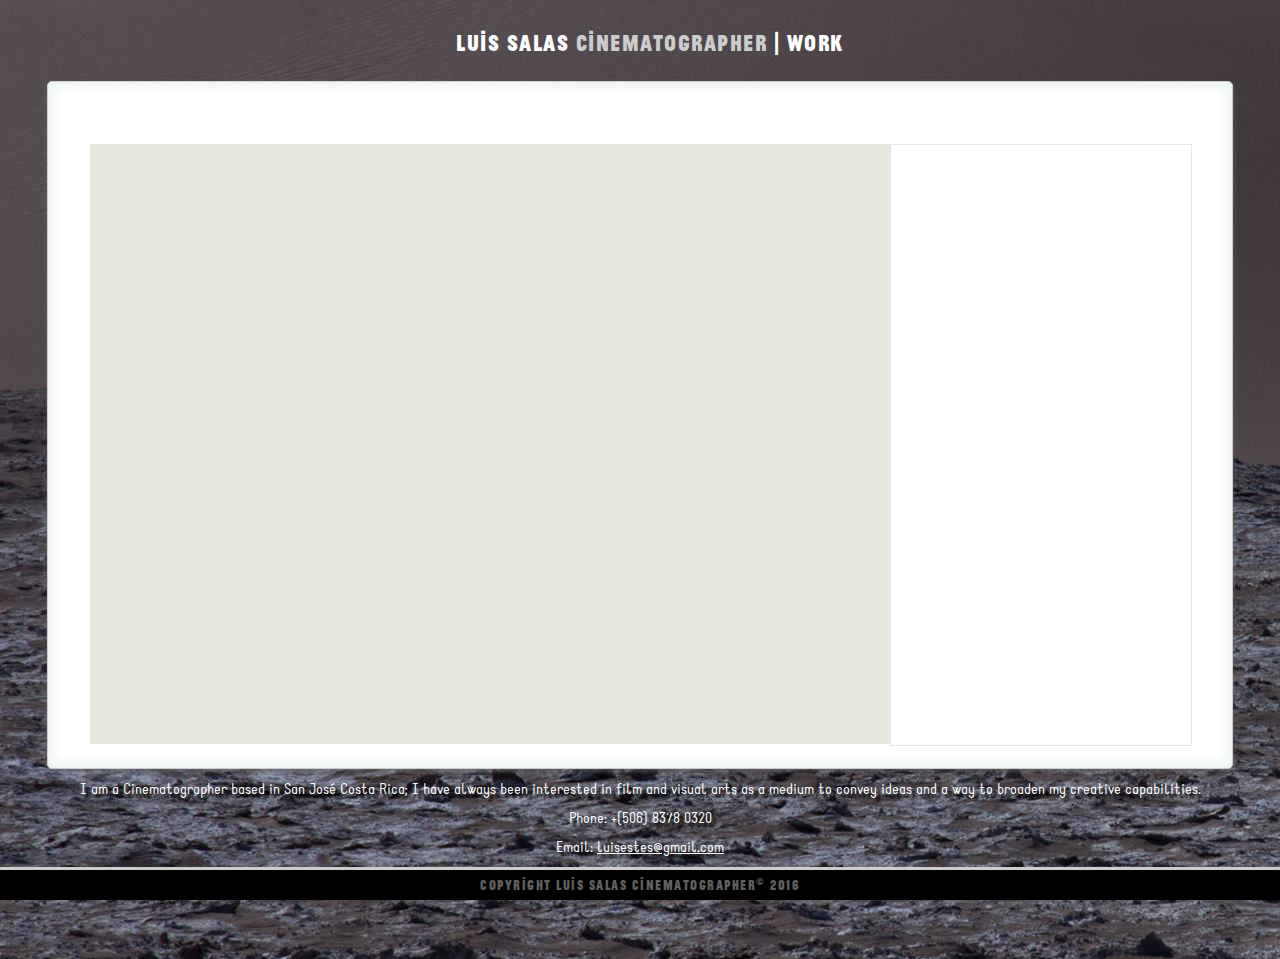
<file: index.html>
<!DOCTYPE html>
<!--[if IE 7]>         <html class="ie7"> <![endif]-->
<!--[if IE 8]>         <html class="ie8"> <![endif]-->
<!--[if gt IE 8]><!--> <html class="no-js" lang="en-US"> <!--<![endif]-->
    <head>
        <meta charset="utf-8">
        <meta http-equiv="X-UA-Compatible" content="IE=edge,chrome=1">
        <title>Luis Salas Cinematographer | Work</title>
        <meta name="description" content="Luis Salas Cinematographer. Based in San José, Costa Rica">
        <meta name="keywords" CONTENT="Luis Salas, Cinematographer, San José, Costa Rica, short films, documentaries, feature film, video editor">
        <meta name="viewport" content="width=device-width">
        <link rel="icon" href="http://www.luissalascr.com/img/favicon.ico" type="image/x-icon" />

        <link rel="stylesheet" href="css/normalize.css">
        <link rel="stylesheet" type="text/css" href="css/global.css">
        <link rel="stylesheet" href="css/videos.css">
        <link rel="stylesheet" type="text/css" href="css/menu.css">
        <!-- jQuery library - Please load it from Google API's -->
		      <script src="https://ajax.googleapis.com/ajax/libs/jquery/1.10.2/jquery.min.js" type="text/javascript"></script>

        <!-- jQuery UI (Custom Download containing only Widget and Effects Core)
             You can make your own at: http://jqueryui.com/download -->
        <!--<script src="js/plugins/jquery-ui-1.10.3.custom.min.js" type="text/javascript"></script>-->

        <!-- Latest version (3.1.4) of jQuery Mouse Wheel by Brandon Aaron
             You will find it here: https://github.com/brandonaaron/jquery-mousewheel -->
        <!--<script src="js/plugins/jquery.mousewheel.min.js" type="text/javascript"></script>-->

        <!-- jQuery Kinectic (1.8.2) used for touch scrolling -->
        <!-- https://github.com/davetayls/jquery.kinetic/ -->
        <!--<script src="js/plugins/jquery.kinetic.min.js" type="text/javascript"></script>-->

        <!-- Smooth Div Scroll 1.3 minified-->
        <!--<script src="js/plugins//jquery.smoothdivscroll-1.3-min.js" type="text/javascript"></script>-->

        <script src="js/plugins/detectmobilebrowser.js"></script><!--Detect Mobile Devices-->
        <!--jQuery Mobile-->
        <!--<script src="js/plugins/jquery.mobile-1.4.5.min.js"></script>-->
</head>
<body>
	<!--<div id="menu"></div>-->
    <h1>Luis Salas <span class="highlight">Cinematographer</span> | Work</h1>
    <!--<div id="wrapper">
        <div id="stats">
            <h2></h2>
            <p></p>
        </div>
    </div>-->
    <div id="wrapper">
    <div class="category"></div>
    <div class="container">
        <div id="embed"></div>
        <div id="thumbs">
            <ul></ul>
        </div>
        </div><!-- END CONTAINER -->
    </div>
    <div class="content">
        <p>I am a Cinematographer based in San José Costa Rica; I have always been interested in film and visual arts as a medium to convey ideas and a way to broaden my creative capabilities.</p>
        <p><bold>Phone:</bold> +(506) 8378 0320</p>
        <p><bold>Email:</bold> <a href="mailto:luisestes@gmail.com">luisestes@gmail.com</a></p>
        <p><bold>Vimeo:</bold> <a href="http://vimeo.com/user4430595" target="_blank">http://vimeo.com/user4430595</a></p>
    </div>
    <separator></separator>
    <div class="footer">Copyright Luis Salas Cinematographer<sup>&copy;</sup> 2016</div>
    <!--<script src="js/menu.js"></script>-->
    <script src="js/videos.js"></script>
</body>
</html>
</file>
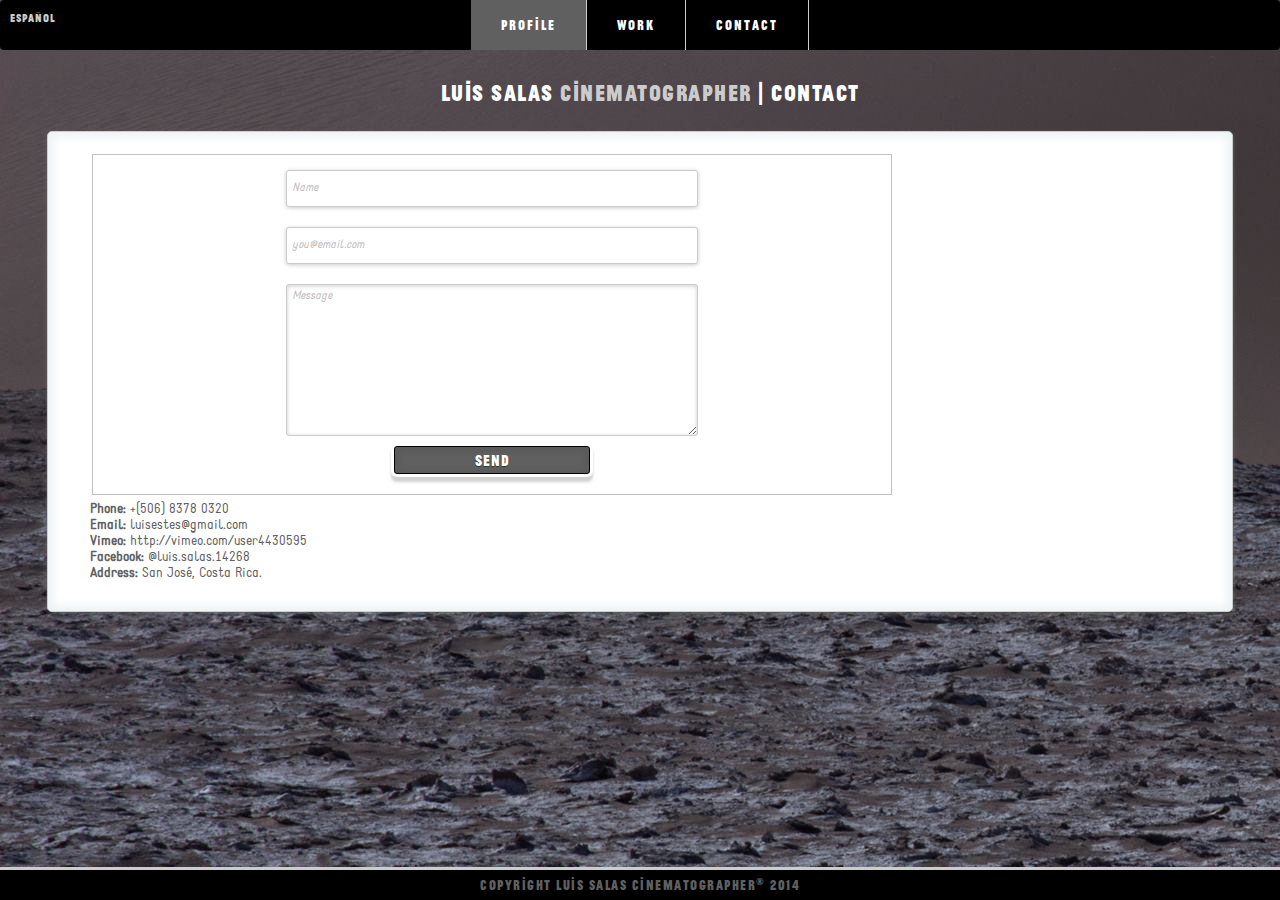
<file: contact.html>
<!DOCTYPE html>
<!--[if IE 7]>         <html class="ie7"> <![endif]-->
<!--[if IE 8]>         <html class="ie8"> <![endif]-->
<!--[if gt IE 8]><!--> <html class="no-js" lang="en-US"> <!--<![endif]-->
    <head>
        <meta charset="utf-8">
        <meta http-equiv="X-UA-Compatible" content="IE=edge,chrome=1">
        <title>Luis Salas Cinematographer | Contact</title>
        <meta name="description" content="Luis Salas Cinematographer. Based in San José, Costa Rica">
        <meta name="keywords" CONTENT="Luis Salas, Cinematographer, San José, Costa Rica, short films, documentaries, feature film, video editor">
        <meta name="viewport" content="width=device-width">
        <link rel="icon" href="http://www.luissalascr.com/img/favicon.ico" type="image/x-icon" />

        <link rel="stylesheet" href="css/normalize.css">
        <link rel="stylesheet" type="text/css" href="css/global.css">
        <link rel="stylesheet" type="text/css" href="css/menu.css">
        <link rel="stylesheet" href="css/contact.css">
        <script src="http://code.jquery.com/jquery-1.7.2.min.js"></script>
        <!--<script type="text/javascript" src="http://maps.google.com/maps/api/js?sensor=false"></script>
        <script type="text/javascript" src="js/plugins/jquery.ui.map.js"></script>
        <script type="text/javascript" src="js/plugins/demo.js"></script>-->
</head>
<body>
	<div id="menu"></div>
</div>
 <h1>Luis Salas <span class="highlight">Cinematographer</span> | Contact</h1>
 <div id="wrapper">
    <div class="container">
            <!-- FORM -->
            <div id="form">
                <form id="ajax-contact-form" action="javascript:alert('success!');">
                    <fieldset class="info_fieldset">
                        <div id="note"></div>
                        <div id="fields">
                            <input class="textbox" type="text" name="name" value="" placeholder="Name" /><br />
                            <input class="textbox" type="text" name="email" value="" placeholder="you@email.com" /><br />
                            <textarea class="textbox2" name="message" rows="5" cols="25" placeholder="Message"></textarea><br />
                            <input class="button" type="submit" value="Send" />
                        </div>
                    </fieldset>
                </form>
            </div>
            <!-- END FORM -->
            <div class="data">
                <p><bold>Phone:</bold> +(506) 8378 0320</p>
                <p><bold>Email:</bold> <a href="mailto:luisestes@gmail.com">luisestes@gmail.com</a></p>
                <p><bold>Vimeo:</bold> <a href="http://vimeo.com/user4430595" target="_blank">http://vimeo.com/user4430595</a></p>
                <p><bold>Facebook:</bold> <a href="http://www.facebook.com/luis.salas.14268" target="_blank">@luis.salas.14268</a></p>
                <p><bold>Address:</bold> San José, Costa Rica.</p>
            </div>

    <!--<div id="map_canvas"></div>-->
    </div><!-- END CONTAINER -->
    </div>
    <separator></separator>
    <div class="footer">Copyright Luis Salas Cinematographer<sup>&reg;</sup> 2014</div>
    <script src="js/menu.js"></script>
    <script type="text/javascript" src="js/contact.js"></script>
</body>
</html>
</file>
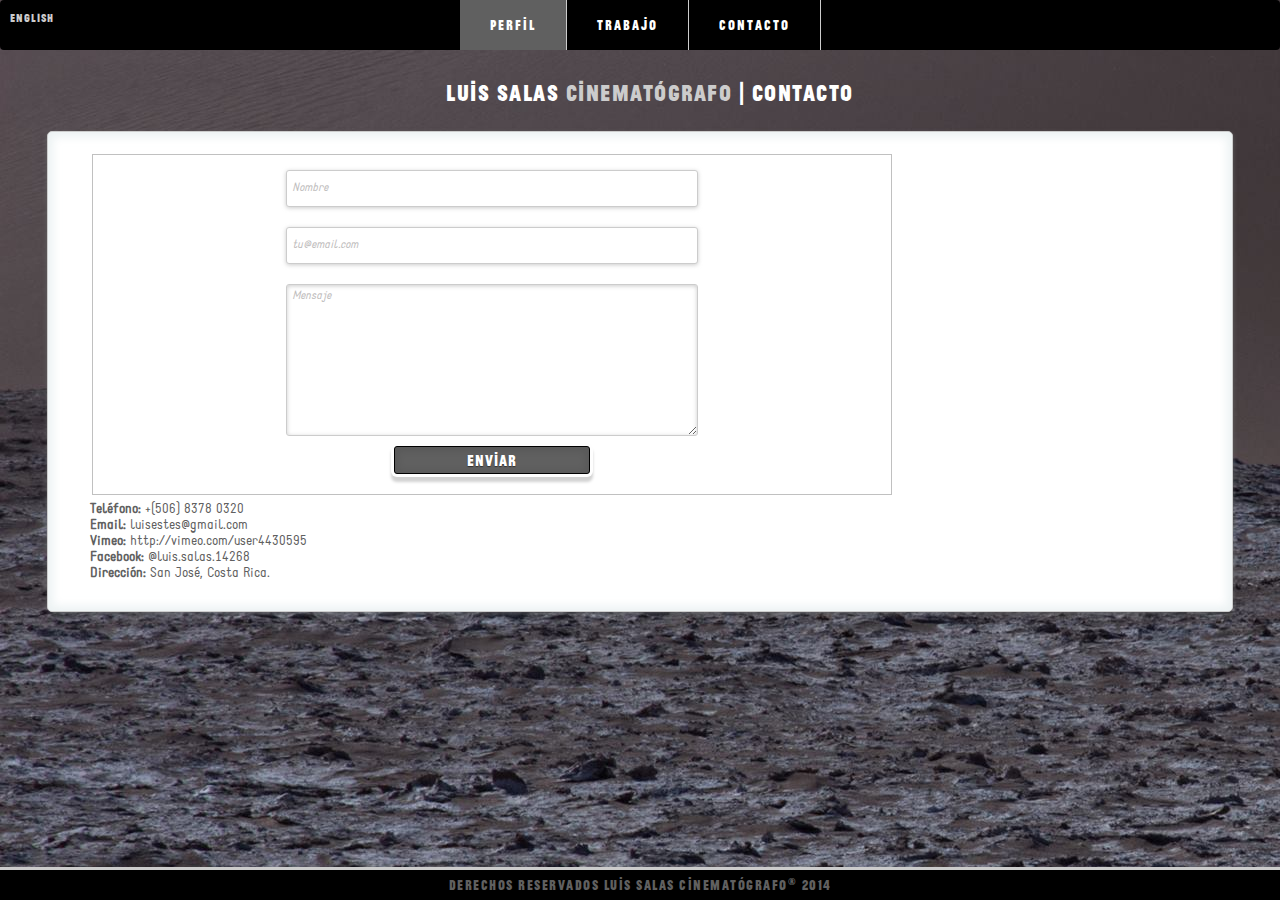
<file: contacto-es.html>
<!DOCTYPE html>
<!--[if IE 7]>         <html class="ie7"> <![endif]-->
<!--[if IE 8]>         <html class="ie8"> <![endif]-->
<!--[if gt IE 8]><!--> <html class="no-js" lang="en-US"> <!--<![endif]-->
    <head>
        <meta charset="utf-8">
        <meta http-equiv="X-UA-Compatible" content="IE=edge,chrome=1">
        <title>Luis Salas Cinematógrafo | Contacto</title>
        <meta name="description" content="Luis Salas Cinematógrafo. Ubicado en San José, Costa Rica">
        <meta name="keywords" CONTENT="Luis Salas, Cinematógrafo, San José, Costa Rica, filmes cortos, cortometrajes, documentales, largometrajes, video edición">
        <meta name="viewport" content="width=device-width">
       <link rel="icon" href="http://www.luissalascr.com/img/favicon.ico" type="image/x-icon" />

        <link rel="stylesheet" href="css/normalize.css">
        <link rel="stylesheet" type="text/css" href="css/global.css">
        <link rel="stylesheet" type="text/css" href="css/menu.css">
        <link rel="stylesheet" href="css/contact.css">
        <script src="http://code.jquery.com/jquery-1.7.2.min.js"></script>
        <!--<script type="text/javascript" src="http://maps.google.com/maps/api/js?sensor=false"></script>
        <script type="text/javascript" src="js/plugins/jquery.ui.map.js"></script>
        <script type="text/javascript" src="js/plugins/demo.js"></script>-->
</head>
<body>
	<div id="menu"></div>
</div>
 <h1>Luis Salas <span class="highlight">Cinematógrafo</span> | Contacto</h1>
 <div id="wrapper">
    <div class="container">
            <!-- FORM -->
            <div id="form">
                <form id="ajax-contact-form" action="javascript:alert('success!');">
                    <fieldset class="info_fieldset">
                        <div id="note"></div>
                        <div id="fields">
                            <input class="textbox" type="text" name="name" value="" placeholder="Nombre" /><br />
                            <input class="textbox" type="text" name="email" value="" placeholder="tu@email.com" /><br />
                            <textarea class="textbox2" name="message" rows="5" cols="25" placeholder="Mensaje"></textarea><br />
                            <input class="button" type="submit" value="Enviar" />
                        </div>
                    </fieldset>
                </form>
            </div>
            <!-- END FORM -->
            <div class="data">
                <p><bold>Teléfono:</bold> +(506) 8378 0320</p>
                <p><bold>Email:</bold> <a href="mailto:luisestes@gmail.com">luisestes@gmail.com</a></p>
                <p><bold>Vimeo:</bold> <a href="http://vimeo.com/user4430595" target="_blank">http://vimeo.com/user4430595</a></p>
                <p><bold>Facebook:</bold> <a href="http://www.facebook.com/luis.salas.14268" target="_blank">@luis.salas.14268</a></p>
                <p><bold>Dirección:</bold> San José, Costa Rica.</p>
            </div>

    <!--<div id="map_canvas"></div>-->
    </div><!-- END CONTAINER -->
    </div>
    <separator></separator>
    <div class="footer">Derechos Reservados Luis Salas Cinematógrafo<sup>&reg;</sup> 2014</div>
    <script src="js/menu.js"></script>
    <script type="text/javascript" src="js/contact.js"></script>
</body>
</html>
</file>
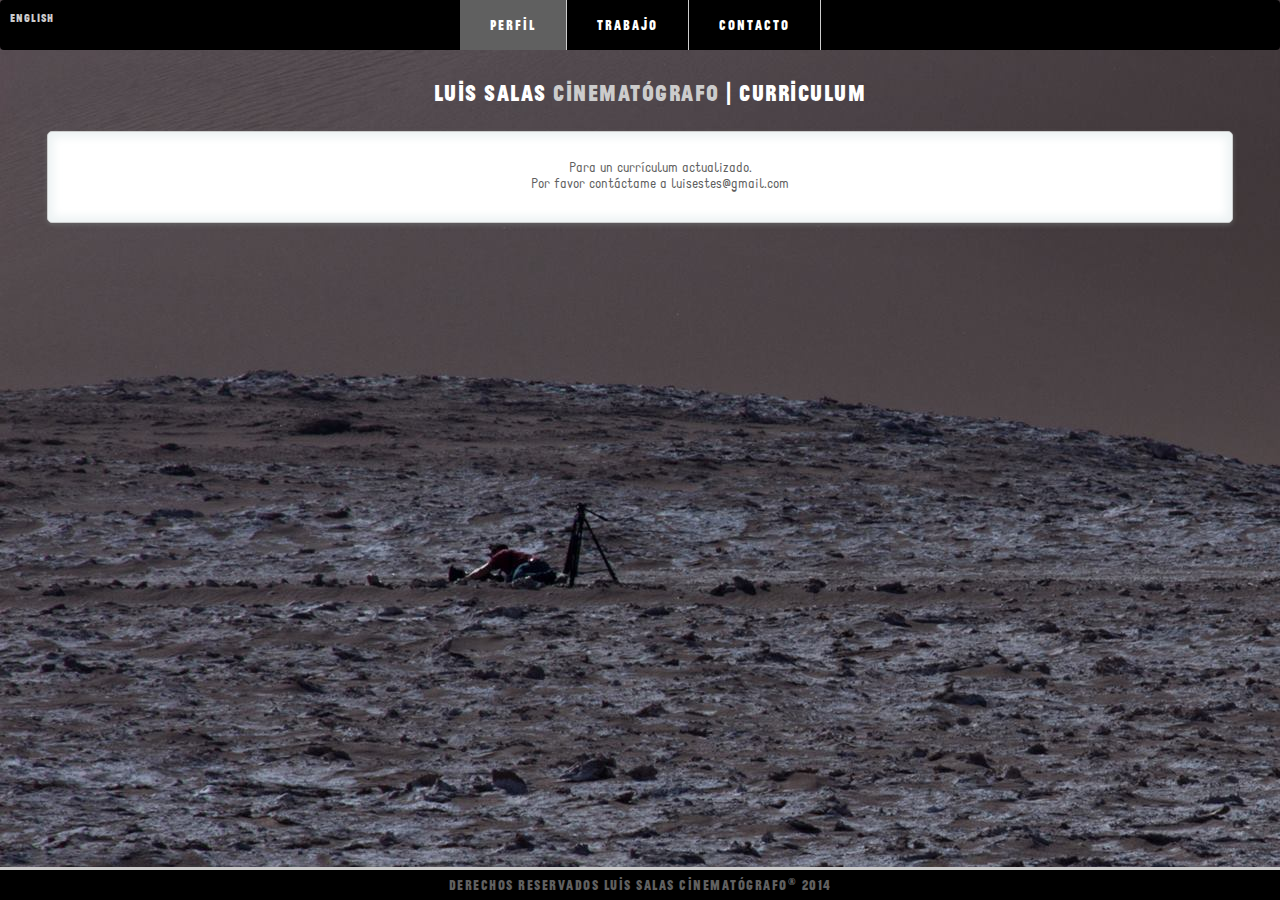
<file: curriculum-es.html>
<!DOCTYPE html>
<!--[if IE 7]>         <html class="ie7"> <![endif]-->
<!--[if IE 8]>         <html class="ie8"> <![endif]-->
<!--[if gt IE 8]><!--> <html class="no-js" lang="en-US"> <!--<![endif]-->
    <head>
        <meta charset="utf-8">
        <meta http-equiv="X-UA-Compatible" content="IE=edge,chrome=1">
        <title>Luis Salas Cinematógrafo | Curriculum</title>
        <meta name="description" content="Luis Salas Cinematógrafo. Ubicado en San José, Costa Rica">
        <meta name="keywords" CONTENT="Luis Salas, Cinematógrafo, San José, Costa Rica, filmes cortos, cortometrajes, documentales, largometrajes, video edición">
        <meta name="viewport" content="width=device-width">
        <link rel="icon" href="img/favicon.ico" type="image/x-icon" />

        <link rel="stylesheet" href="css/normalize.css">
        <link rel="stylesheet" type="text/css" href="css/global.css">
        <link rel="stylesheet" type="text/css" href="css/menu.css">
        <link rel="stylesheet" href="css/resume.css">
        <script src="http://code.jquery.com/jquery-1.7.2.min.js"></script>
        <script type="text/javascript" src="js/greensock/TweenLite.min.js"></script>
        <script type="text/javascript" src="js/greensock/easing/EasePack.min.js"></script>
        <script type="text/javascript" src="js/greensock/plugins/CSSPlugin.min.js"></script>
   </head>

<body>

<div id="menu"></div>
<h1>Luis Salas <span class="highlight">Cinematógrafo</span> | Curriculum</h1>
<div id="wrapper" >
    <div class="container">
    <p>Para un currículum actualizado.</p>
    <p>Por favor contáctame a <a href="mailto:luisestes@gmail.com">luisestes@gmail.com</a></p>
    </div>
</div>
<separator></separator>
<div class="footer">Derechos Reservados Luis Salas Cinematógrafo<sup>&reg;</sup> 2014</div>
<script src="js/menu.js"></script>
        
</body>
</html>
</file>
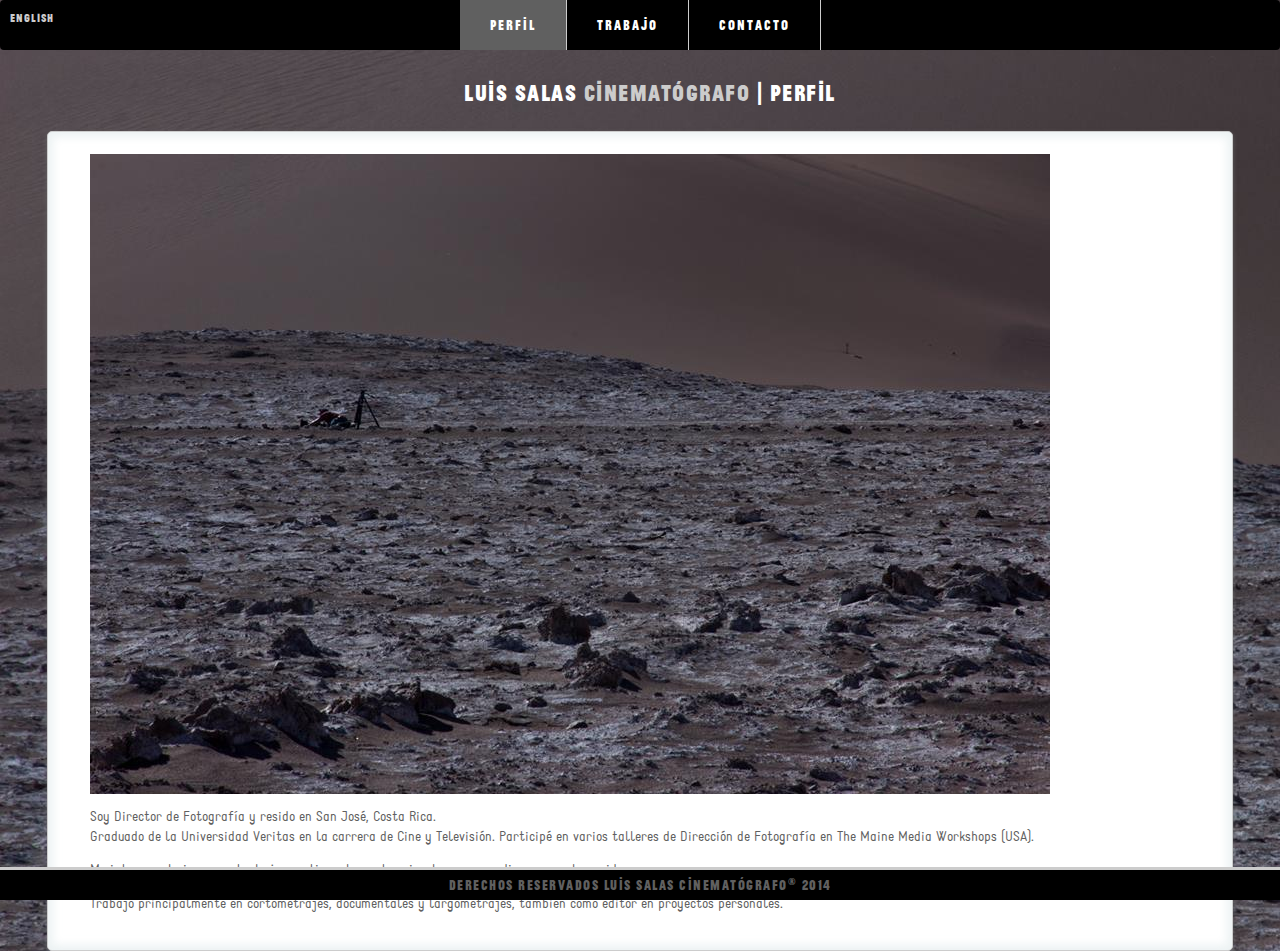
<file: index-es.html>
<!DOCTYPE html>
<!--[if IE 7]>         <html class="ie7"> <![endif]-->
<!--[if IE 8]>         <html class="ie8"> <![endif]-->
<!--[if gt IE 8]><!--> <html class="no-js" lang="en-US"> <!--<![endif]-->
    <head>
        <meta charset="utf-8">
        <meta http-equiv="X-UA-Compatible" content="IE=edge,chrome=1">
        <title>Luis Salas Cinematógrafo | Perfil</title>
        <meta name="description" content="Luis Salas Cinematógrafo. Ubicado en San José, Costa Rica">
        <meta name="keywords" CONTENT="Luis Salas, Cinematógrafo, San José, Costa Rica, filmes cortos, cortometrajes, documentales, largometrajes, video edición">
        <meta name="viewport" content="width=device-width">
        <link rel="icon" href="http://www.luissalascr.com/img/favicon.ico" type="image/x-icon" />

        <link rel="stylesheet" href="css/normalize.css">
        <link rel="stylesheet" type="text/css" href="css/global.css">
        <link rel="stylesheet" type="text/css" href="css/menu.css">
        <script src="http://code.jquery.com/jquery-1.7.2.min.js"></script>
        <script type="text/javascript" src="js/greensock/TweenLite.min.js"></script>
        <script type="text/javascript" src="js/greensock/easing/EasePack.min.js"></script>
        <script type="text/javascript" src="js/greensock/plugins/CSSPlugin.min.js"></script>
   </head>

<body>

<div id="menu"></div>
<h1>Luis Salas <span class="highlight">Cinematógrafo</span> | Perfil</h1>
<div id="wrapper" >
<div class="profile"></div>
    <div class="container">
        <p>Soy Director de Fotografía y resido en San José, Costa Rica. <br/>Graduado de la Universidad Veritas en la carrera de Cine y Televisión. Participé en varios talleres de Dirección de Fotografía en The Maine Media Workshops (USA).</p>
        <p>Me interesa el cine como trabajo creativo y las artes visuales como medio para explorar ideas.</p>
        <p>Trabajo principalmente en cortometrajes, documentales y largometrajes, también como editor en proyectos personales. </p>
    </div>
</div>
<separator></separator>
<div class="footer">Derechos Reservados Luis Salas Cinematógrafo<sup>&reg;</sup> 2014</div>
<script src="js/menu.js"></script>
        
</body>
</html>
</file>
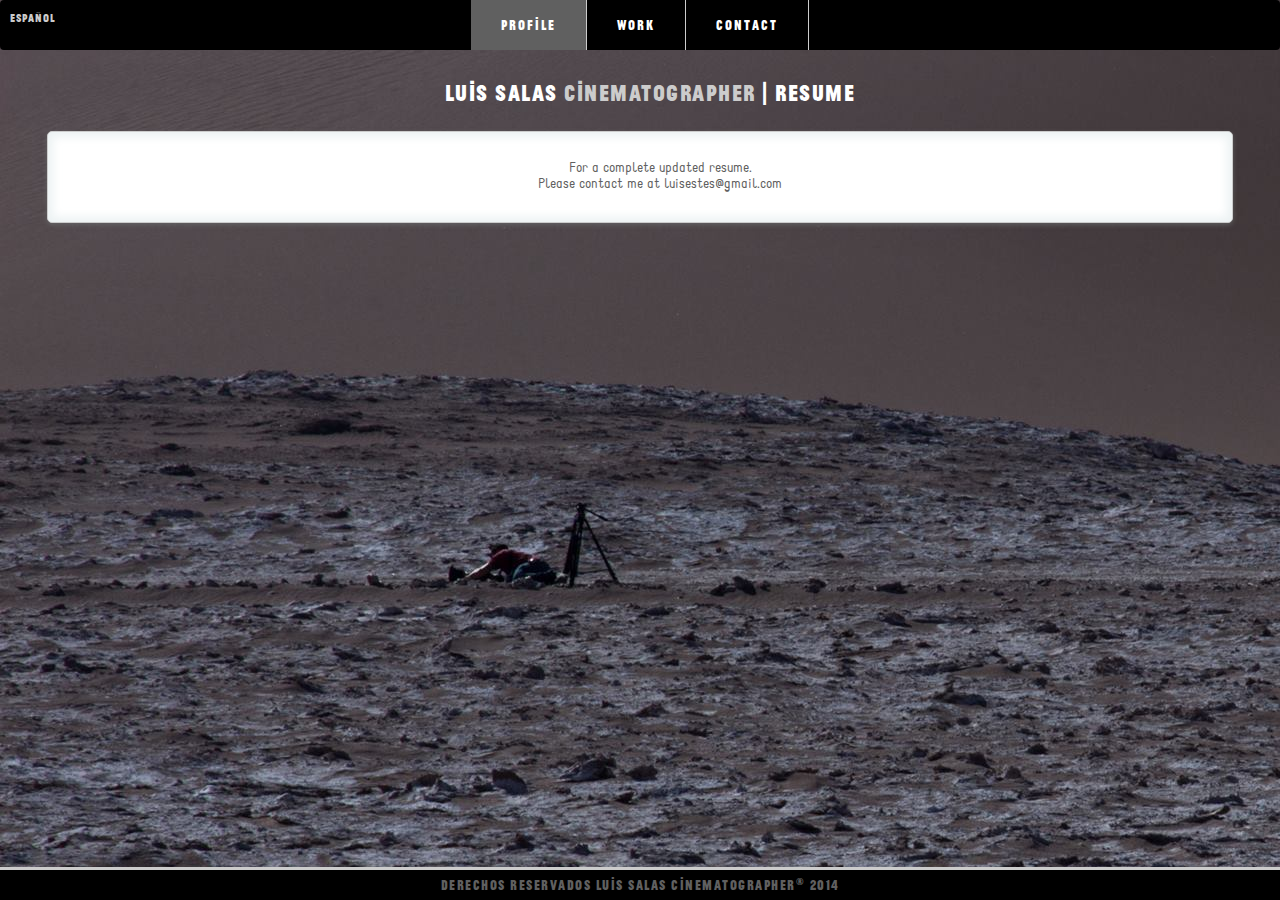
<file: resume.html>
<!DOCTYPE html>
<!--[if IE 7]>         <html class="ie7"> <![endif]-->
<!--[if IE 8]>         <html class="ie8"> <![endif]-->
<!--[if gt IE 8]><!--> <html class="no-js" lang="en-US"> <!--<![endif]-->
    <head>
        <meta charset="utf-8">
        <meta http-equiv="X-UA-Compatible" content="IE=edge,chrome=1">
        <title>Luis Salas Cinematographer | Resume</title>
        <meta name="description" content="Luis Salas Cinematographer. Based in San José, Costa Rica">
        <meta name="keywords" CONTENT="Luis Salas, Cinematographer, San José, Costa Rica, short films, documentaries, feature film, video editor">
        <meta name="viewport" content="width=device-width">
        <link rel="icon" href="http://www.luissalascr.com/img/favicon.ico" type="image/x-icon" />

        <link rel="stylesheet" href="css/normalize.css">
        <link rel="stylesheet" type="text/css" href="css/global.css">
        <link rel="stylesheet" type="text/css" href="css/menu.css">
        <link rel="stylesheet" href="css/resume.css">
        <script src="http://code.jquery.com/jquery-1.7.2.min.js"></script>
        <script type="text/javascript" src="js/greensock/TweenLite.min.js"></script>
        <script type="text/javascript" src="js/greensock/easing/EasePack.min.js"></script>
        <script type="text/javascript" src="js/greensock/plugins/CSSPlugin.min.js"></script>
   </head>

<body>

<div id="menu"></div>
<h1>Luis Salas <span class="highlight">Cinematographer</span> | Resume</h1>
<div id="wrapper" >
    <div class="container">
    <p>For a complete updated resume.</p>
    <p>Please contact me at <a href="mailto:luisestes@gmail.com">luisestes@gmail.com</a></p>
    </div>
</div>
<separator></separator>
<div class="footer">Derechos Reservados Luis Salas Cinematographer<sup>&reg;</sup> 2014</div>
<script src="js/menu.js"></script>
        
</body>
</html>
</file>
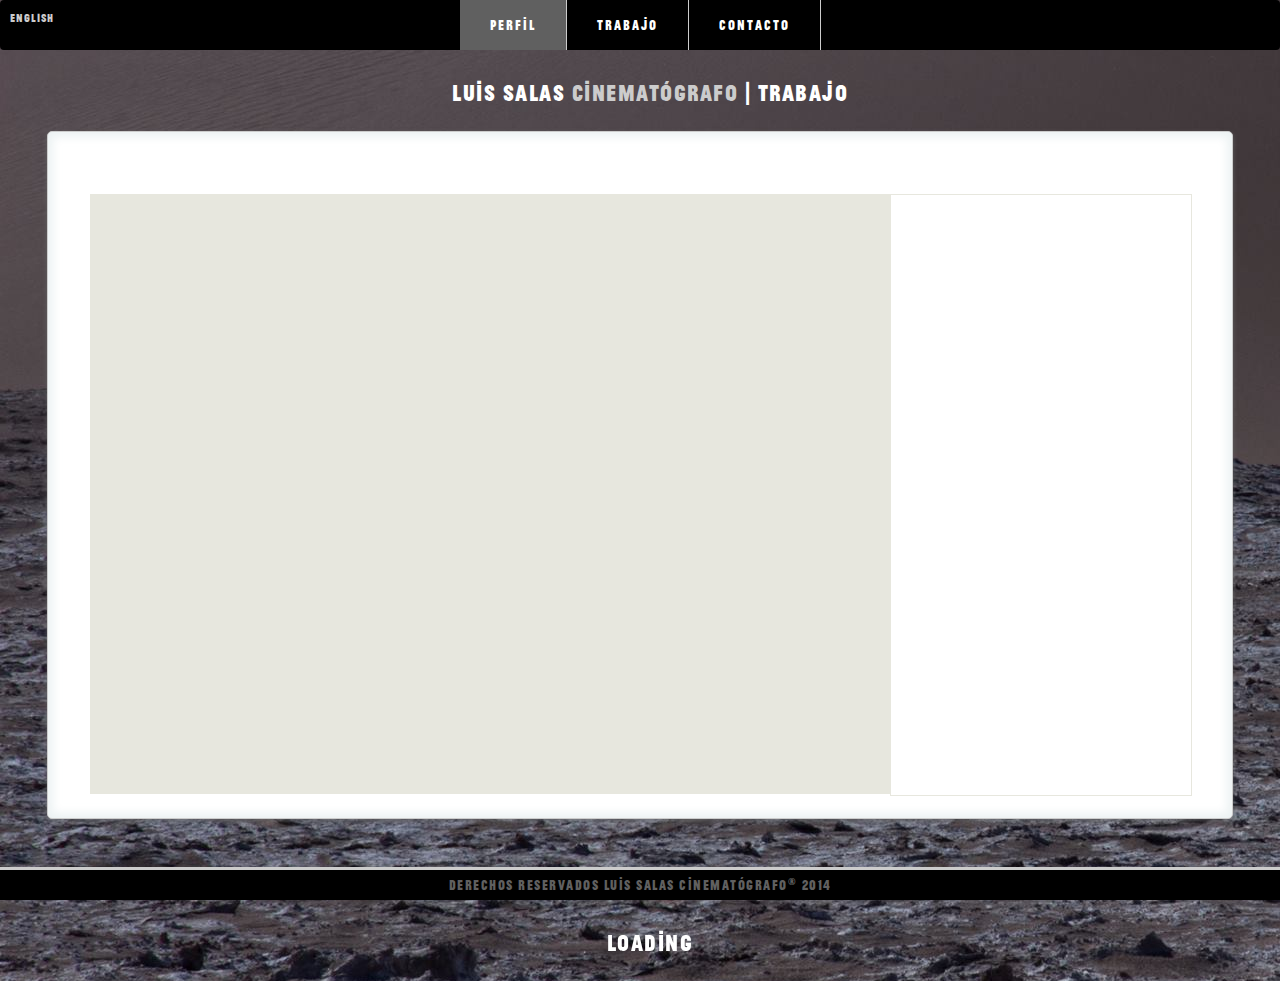
<file: trabajo-es.html>
<!DOCTYPE html>
<!--[if IE 7]>         <html class="ie7"> <![endif]-->
<!--[if IE 8]>         <html class="ie8"> <![endif]-->
<!--[if gt IE 8]><!--> <html class="no-js" lang="en-US"> <!--<![endif]-->
    <head>
        <meta charset="utf-8">
        <meta http-equiv="X-UA-Compatible" content="IE=edge,chrome=1">
        <title>Luis Salas Cinematógrafo | Trabajo</title>
        <meta name="description" content="Luis Salas Cinematógrafo. Ubicado en San José, Costa Rica">
        <meta name="keywords" CONTENT="Luis Salas, Cinematógrafo, San José, Costa Rica, filmes cortos, cortometrajes, documentales, largometrajes, video edición">
        <meta name="viewport" content="width=device-width">
        <link rel="icon" href="http://www.luissalascr.com/img/favicon.ico" type="image/x-icon" />

        <link rel="stylesheet" href="css/normalize.css">
        <link rel="stylesheet" type="text/css" href="css/global.css">
        <link rel="stylesheet" href="css/videos.css">
        <link rel="stylesheet" href="css/smoothDivScroll.css">
        <link rel="stylesheet" type="text/css" href="css/menu.css">      

        
        
        <!-- jQuery library - Please load it from Google API's -->
		<script src="https://ajax.googleapis.com/ajax/libs/jquery/1.10.2/jquery.min.js" type="text/javascript"></script>
    
        <!-- jQuery UI (Custom Download containing only Widget and Effects Core)
             You can make your own at: http://jqueryui.com/download -->
        <script src="js/plugins/jquery-ui-1.10.3.custom.min.js" type="text/javascript"></script>
        
        <!-- Latest version (3.1.4) of jQuery Mouse Wheel by Brandon Aaron
             You will find it here: https://github.com/brandonaaron/jquery-mousewheel -->
        <script src="js/plugins/jquery.mousewheel.min.js" type="text/javascript"></script>
    
        <!-- jQuery Kinectic (1.8.2) used for touch scrolling -->
        <!-- https://github.com/davetayls/jquery.kinetic/ -->
        <script src="js/plugins/jquery.kinetic.min.js" type="text/javascript"></script>
    
        <!-- Smooth Div Scroll 1.3 minified-->
        <script src="js/plugins//jquery.smoothdivscroll-1.3-min.js" type="text/javascript"></script>
        
        <script src="js/plugins/detectmobilebrowser.js"></script><!--Detect Mobile Devices-->
        <script src="js/plugins/jquery.mobile-1.4.5.min.js"></script><!--jQuery Mobile-->
</head>
<body>
	<div id="menu"></div>
    <h1>Luis Salas <span class="highlight">Cinematógrafo</span> | Trabajo</h1>
    <!--<div id="wrapper">
        <div id="stats">
            <h2></h2>
            <p></p>
        </div>
    </div>-->
    <div id="wrapper">
    <div class="category"></div>
    <div class="container">
        <div id="embed"></div>
        <div id="thumbs">
            <ul></ul>
        </div>
        </div><!-- END CONTAINER -->     
    </div>
    <separator></separator>
    <div class="footer">Derechos Reservados Luis Salas Cinematógrafo<sup>&reg;</sup> 2014</div>
    <script src="js/menu.js"></script>
    <script src="js/videos.js"></script>
    <script src="js/plugins/jquery.translator.js" type="text/javascript"></script>
</body>
</html>
</file>
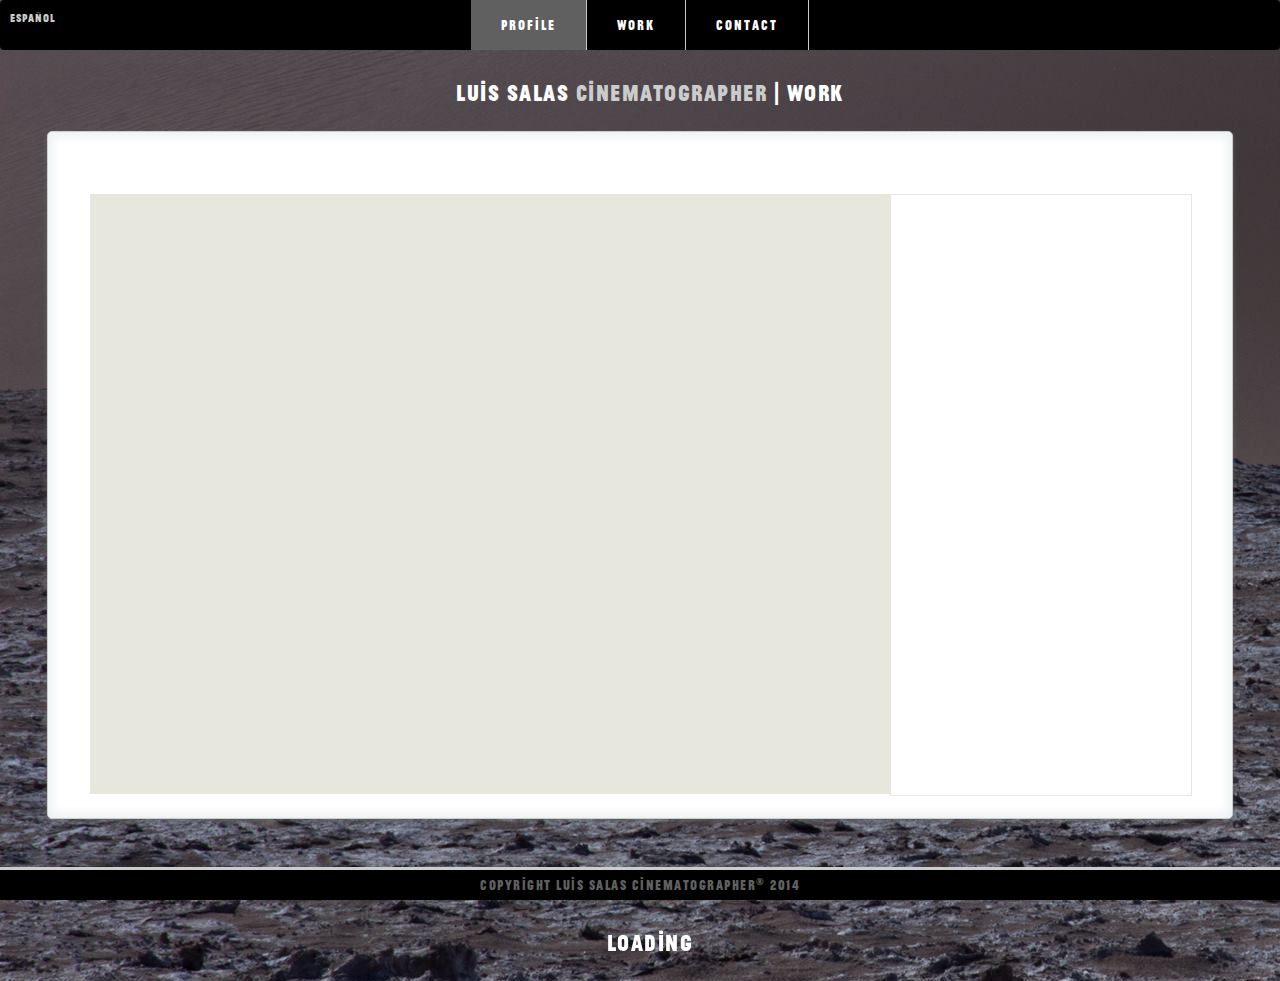
<file: work.html>
<!DOCTYPE html>
<!--[if IE 7]>         <html class="ie7"> <![endif]-->
<!--[if IE 8]>         <html class="ie8"> <![endif]-->
<!--[if gt IE 8]><!--> <html class="no-js" lang="en-US"> <!--<![endif]-->
    <head>
        <meta charset="utf-8">
        <meta http-equiv="X-UA-Compatible" content="IE=edge,chrome=1">
        <title>Luis Salas Cinematographer | Work</title>
        <meta name="description" content="Luis Salas Cinematographer. Based in San José, Costa Rica">
        <meta name="keywords" CONTENT="Luis Salas, Cinematographer, San José, Costa Rica, short films, documentaries, feature film, video editor">
        <meta name="viewport" content="width=device-width">
        <link rel="icon" href="http://www.luissalascr.com/img/favicon.ico" type="image/x-icon" />

        <link rel="stylesheet" href="css/normalize.css">
        <link rel="stylesheet" type="text/css" href="css/global.css">
        <link rel="stylesheet" href="css/videos.css">
        <link rel="stylesheet" type="text/css" href="css/menu.css">
        <!-- jQuery library - Please load it from Google API's -->
		<script src="https://ajax.googleapis.com/ajax/libs/jquery/1.10.2/jquery.min.js" type="text/javascript"></script>
    
        <!-- jQuery UI (Custom Download containing only Widget and Effects Core)
             You can make your own at: http://jqueryui.com/download -->
        <script src="js/plugins/jquery-ui-1.10.3.custom.min.js" type="text/javascript"></script>
        
        <!-- Latest version (3.1.4) of jQuery Mouse Wheel by Brandon Aaron
             You will find it here: https://github.com/brandonaaron/jquery-mousewheel -->
        <script src="js/plugins/jquery.mousewheel.min.js" type="text/javascript"></script>
    
        <!-- jQuery Kinectic (1.8.2) used for touch scrolling -->
        <!-- https://github.com/davetayls/jquery.kinetic/ -->
        <script src="js/plugins/jquery.kinetic.min.js" type="text/javascript"></script>
    
        <!-- Smooth Div Scroll 1.3 minified-->
        <script src="js/plugins//jquery.smoothdivscroll-1.3-min.js" type="text/javascript"></script>
        
        <script src="js/plugins/detectmobilebrowser.js"></script><!--Detect Mobile Devices-->
        <script src="js/plugins/jquery.mobile-1.4.5.min.js"></script><!--jQuery Mobile-->
</head>
<body>
	<div id="menu"></div>
    <h1>Luis Salas <span class="highlight">Cinematographer</span> | Work</h1>
    <!--<div id="wrapper">
        <div id="stats">
            <h2></h2>
            <p></p>
        </div>
    </div>-->
    <div id="wrapper">
    <div class="category"></div>
    <div class="container">
        <div id="embed"></div>
        <div id="thumbs">
            <ul></ul>
        </div>
        </div><!-- END CONTAINER -->     
    </div>
    <separator></separator>
    <div class="footer">Copyright Luis Salas Cinematographer<sup>&reg;</sup> 2014</div>
    <script src="js/menu.js"></script>
    <script src="js/videos.js"></script>
</body>
</html>
</file>
<file: css/global.css>
@charset "UTF-8";
/* CSS Document */

/*font face*/
@font-face {
    font-family: 'jeanlucthin';
    src: url('../fonts/jeanlucweb-thin.eot');
    src: url('../fonts/jeanlucweb-thin.eot?#iefix') format('embedded-opentype'),
         url('../fonts/jeanlucweb-thin.woff') format('woff'),
		 url('../fonts/jeanlucweb-thin.otf') format("opentype");
    font-weight: normal;
    font-style: normal;

}

@font-face {
    font-family: 'jeanlucbold';
    src: url('../fonts/jeanlucweb-bold.eot');
    src: url('../fonts/jeanlucweb-bold.eot?#iefix') format('embedded-opentype'),
         url('../fonts/jeanlucweb-bold.woff') format('woff'),
		 url('../fonts/jeanlucweb-bold.otf') format("opentype");
    font-weight: normal;
    font-style: normal;

}

/*Bookman Old Style Famuly*/
@font-face {
    font-family: 'bookos-reg';
    src: url('../fonts/bookos-reg.eot');
    src: url('../fonts/bookos-reg.eot?#iefix') format('embedded-opentype'),
         url('../fonts/bookos-reg.woff') format('woff'),
         url('../fonts/bookos-reg.ttf') format('truetype');
    font-weight: normal;
    font-style: normal;

}

@font-face {
    font-family: 'bookos-bold';
    src: url('../fonts/bookos-bold.eot');
    src: url('../fonts/bookos-bold.eot?#iefix') format('embedded-opentype'),
         url('../fonts/bookos-bold.woff') format('woff'),
         url('../fonts/bookos-bold.ttf') format('truetype');
    font-weight: normal;
    font-style: normal;

}

@font-face {
    font-family: 'bookos-reg';
    src: url('../fonts/bookos-italic.eot');
    src: url('../fonts/bookos-italic.eot?#iefix') format('embedded-opentype'),
         url('../fonts/bookos-italic.woff') format('woff'),
         url('../fonts/bookos-italic.ttf') format('truetype');
    font-weight: normal;
    font-style: normal;

}

@font-face {
    font-family: 'static';
    src: url('../fonts/new/Static.eot');
    src: url('../fonts/new/Static.eot?#iefix') format('embedded-opentype'),
         url('../fonts/new/Static.woff') format('woff'),
         url('../fonts/new/Static.ttf') format('truetype');
    font-weight: normal;
    font-style: normal;

}


@font-face {
    font-family: 'zaguatica';
    src: url('../fonts/new/zaguatica-ExtraBold.eot');
    src: url('../fonts/new/zaguatica-ExtraBold.eot?#iefix') format('embedded-opentype'),
         url('../fonts/new/zaguatica-ExtraBold.woff') format('woff'),
         url('../fonts/new/zaguatica-ExtraBold.ttf') format('truetype');
    font-weight:bold;
    font-style:normal;

}

@font-face {
    font-family: 'inline';
    src: url('../fonts/new/Intro Inline.eot');
    src: url('../fonts/new/Intro Inline.eot?#iefix') format('embedded-opentype'),
         url('../fonts/new/Intro Inline.woff') format('woff'),
         url('../fonts/new/Intro Inline.ttf') format('truetype');
    font-weight:bold;
    font-style:normal;

}


body {
    background: #000000;
    color: #606060;
    font-size: 14px;
    font-family: "static", arial;
    line-height: 1.4;
    background: url('../img/art.jpg') no-repeat;
    background-size: cover 100%;
}

#wrapper{
    margin: 0 auto;
    width: 1140px;
    padding: 22px;
    overflow: hidden;
	background: #FFFFFF;
	border: 1px solid #CCCCCC;
	-webkit-box-shadow: 0pt 2px 5px rgba(105, 108, 109,  0.7),  0px 0px 8px 5px rgba(208, 223, 226, 0.4) inset;
	-moz-box-shadow: 0pt 2px 5px rgba(105, 108, 109,  0.7),  0px 0px 8px 5px rgba(208, 223, 226, 0.4) inset;
	box-shadow: 0pt 2px 5px rgba(105, 108, 109,  0.7),  0px 0px 8px 5px rgba(208, 223, 226, 0.4) inset;
	-webkit-box-shadow: 5px;
	-moz-border-radius: 5px;
	border-radius: 5px;
}

.container {
    float: left;
	margin-left:20px;
	margin-bottom:0px;
	width:100%;
}


h1{
	color: #FFFFFF;
	font-size:24px;
	text-align:center;
	position:relative; top:10px; left:10px;
	font-family:'jeanlucbold', Arial, sans-serif;
    letter-spacing:1.5px;
    width:100%;
    height:30px;
	float:left;
	margin-bottom:35px;
}

h1 .highlight{
	color: #CCCCCC;
}

.profile{
	width:960px;
	height:640px;
	background: url('../img/moon.jpg') no-repeat; overflow: visible;
	float:left;
	margin-left:20px;
}

.footer {
   position:fixed;
   bottom:0;
   float:left;
   width:100%;
   height:30px;
   background:#000000;
   font-size:14px;
   text-align:center;
   font-family:'jeanlucbold', Arial, sans-serif;
   letter-spacing:1.5px;
   line-height:30px;
}

separator {
   position:fixed;
   bottom:30px;
   float:left;
   width:100%;
   height:3px;
   background:#CCCCCC;
}

.superscript {
    vertical-align: super;
    font-size:7px;
}

.content{
    color: #ffffff;
    line-height: 14px;
    margin: 0 auto;
    width: 100%;
    font-size:15px;
    text-shadow: 4px 4px 2px rgba(0, 0, 0, 1);
    height:175px;
    text-align:center;
}

.content p{
  margin-bottom:8px;
}

.content a, .content a:visited{
  color:#FFFFFF;
}

.content a:hover{
  color:#CCCCCC;
}

/**
* Responsive Design
*
* Tablet smaller than 800px
*
**/

@media screen and (max-width: 1140px) {
  body{
    background-size: cover;
  }

  #wrapper{
    width:100%;
  }
}


/**
* Responsive Design
*
* The iPhone 4 display is 320 by 480 points in size total.
* The status bar is 20 points high,
* and the tool bar at the bottom in 44 points high.
*
**/

@media screen and (max-width: 450px) {
body
{
	font-size:65%;
}

#wrapper {
    margin: 0px auto 10px;
    width: 320px;
    padding: 10px 10px 10px 10px;
}

p, pre {
    margin: 1em;
}

.container {
	width:auto;
	margin-left:0px;
	float:none;
}

.profile{
	width:300px;
	height:200px;
	background: url('../img/moon_mobile.jpg') no-repeat; overflow: visible;
	margin-left:5px;
	margin-right:5px;
	margin-bottom:20px;
}

h1{
	font-size:16px;
}

.footer {
   font-size:10px;
}

}
</file>
<file: css/videos.css>
.container {
	width:1102px;
	float:none;
}

#thumbs {
	overflow: auto;
	height: 600px;
	width: 300px;
	border: 1px solid #E7E7DE;
	padding: 0;
	float: left;
	position:relative;
}

#thumbs ul {
	list-style-type: none;
	float: left;
	font-size:14px;
	line-height:14px;
	font-family: "static", arial;
	padding:0;
	padding-left:20px;
}

#thumbs ul li{
	margin-bottom:10px;
}

#thumbs ul li a:first-child{
	color:#000000;
	font-size:16px;
    font-family: "static", arial;
	font-weight:bold;
}

#thumbs ul li{
	margin-bottom:10px;
}

#thumbs ul li a.active{
		color:#AAAAAA;
}

#thumbs ul li a.active img{
		border: 2px solid #aaaaaa;
}

#thumbs li p{
	margin-top:0px;
	width:275px;
}

.thumb {
	border: 0;
	float: left;
	width: 100px;
	height: 75px;
	background: url(http://a.vimeocdn.com/thumbnails/defaults/default.75x100.jpg);
	margin-right: 10px;
}

#embed {
	background-color: #E7E7DE;
	width: 800px;
	height: 600px;
	float: left;
}

#portrait {
	float: left;
	margin-right: 5px;
	max-width: 100px;
}

#stats {
	margin-bottom: 20px;
}

#stats img{
	margin-left:20px;
}

#stats h2{
	color:#000000;
	font-size:18px;
    font-family: "static", arial;
}

#stats p{
	font-size:14px;
    font-family: "static", arial;
}

.category{
	margin-bottom:40px;
}

.category a{
	margin-left:20px;
	font-size:18px;
	font-family:'jeanlucbold', Arial, sans-serif;
	color:#000000;
	float:left;
}

.category a.active{
	color:#AAAAAA;
}


div.text-container {
    margin: 0 auto;
    width: 75%;
}

.text-content{
   color:#606060;
   width:160px;
}

.short-text {
    overflow: hidden;
    height: 42px;
	margin-top:-10px;

}

.full-text{
    height: auto;
}

.show-more, hidden-link {
    padding: 10px 0;
    text-align: center;
}

.show-more a{
	font-size:11px;
    font-family: "static", arial;
	color:#606060;
	font-weight:bold;
}

.hidden-link a{
	font-size:9px;
    font-family: "static", arial;
	color:#606060;
	font-weight:bold;
}


.hidden-link{
	visibility:hidden;
}

line{
   position:relative;
   float:left;
   width:100%;
   height:1px;
   background:#CCCCCC;
   margin-bottom:10px;
}

/**
* Responsive Design
*
* Tablet smaller than 800px
*
**/

@media screen and (max-width: 1140px) {

	#wrapper{
		width:840px;
	}

	.container{
		width:840px;
	}

	.content{
		width:840px;
	}

	#thumbs{
		width:800px;
	}

	#thumbs ul{
		width:97%;
	}

	#thumbs li p{
		width:100%;
	}

	.text-content{
		width:80%;
	}

	.show-more, hidden-link{
		display:none;
	}

	.thumb{
		margin-bottom:10px;
	}

}

@media screen and (max-width: 840px) {

	#wrapper{
    width:100%;
  }

	.container{
		width:100%;
	}

	.content{
		width:100%;
	}

	#embed{
		height:240px;
		width:100%;
		text-align:center;
	}

	#thumbs{
		width:100%;
	}

}

/**
* Responsive Design
*
* The iPhone 4 display is 320 by 480 points in size total.
* The status bar is 20 points high,
* and the tool bar at the bottom in 44 points high.
*
**/

@media screen and (max-width: 450px) {

body
{
}

.container {
	margin:0 auto;
	width:320px;
}

.content{
	width:80%;
	margin-bottom:30px;
}

#embed {
	width: 320px;
	height: 240px;
}

#thumbs {
    width:100%;
	/*height:auto;*/
	overflow: auto;
	-webkit-overflow-scrolling:touch;
	height:278px;
}

#thumbs ul {
    width: 92%;
}

#thumbs li p{
	width:90%;
}

.category{
	margin-bottom:20px;
	float:left;
}

.category a{
	margin-left:10px;
	font-size:14px;
	width:100%;
}

.show-more, hidden-link{
	display:block;
}

.text-content{
	width:180px;
}

.short-text{

}

#stats h2{
	font-size:14px;
}

#stats p{
	font-size:10px;
}

}
</file>
<file: css/menu.css>
@charset "UTF-8";
/* CSS Document */

/* Visit http://www.menucool.com/horizontal/javascript-menu for source code and other menu CSS templates */

#menu
{
    background-color: #000000;
    height: 50px;
    clear:both;
    text-align:center;/*For IE5 or IE No DOCTYPE*/
    border-radius: 4px;
    -moz-border-radius: 4px;
    -webkit-border-radius: 4px;
}
        
#items
{
    margin: 0 auto;/*If you don't want the menu center aligned, remove this line and above text-align:center*/
    border-left:solid 1px #0AE;
}
        
#items ul
{
    font-family:'jeanlucbold', Arial, sans-serif;
    list-style-type: none;
    float:left;
    padding:0;margin:0;
	/*font-size:14px;*/
}
        
#items li
{
    /*background: url('../img/menu_bg_big.png');*/
    line-height: 50px;
    position: relative;
    overflow: hidden;/*used to hide slip*/
    z-index: 0;
    float:left;
    list-style-type: none;
    padding:0;margin:0;
    border-right:solid 1px #CCCCCC;
	letter-spacing:2px;
}
        
#items li.current, #items .slip
{
    background: #606060;
}
        
#items li a
{
    text-align: center;
    text-decoration: none;
    padding: 0 30px;/*30px is used to adjust the distance between each menu item. Now the distance is 30+30=60px.*/
    /*width: 100px;*/ /*If you prefer a fixed width, uncomment this line and comment out above line*/
    color: white;
    display: block;
    z-index: 2;
    white-space:nowrap;
}
        
#items li.current a
{
    color: white;
}
        
#items .slip
{
    position: absolute;
    top: 0;
    z-index: -1;
}

#language
{
    background-color: #000000;
    height: 30px;
    text-align:left;/*For IE5 or IE No DOCTYPE*/
	font-size:12px;
    font-family:'jeanlucthin', Arial, sans-serif;
	letter-spacing:1px;
	color: #CCCCCC;
	float:left;
	position: relative;
	margin-top:10px;
	margin-left:10px;
	cursor: pointer; 
}


/**
* Responsive Design
*
* The iPhone 4 display is 320 by 480 points in size total. 
* The status bar is 20 points high, 
* and the tool bar at the bottom in 44 points high.
*
**/

@media screen and (max-width: 450px) {
	
#language{
	height: 10px;
	margin-top:4px;
	margin-left:4px;
	font-size:8px;
}

#menu
{
	width:100%;
    height: 20px;
}

#items
{
    margin: 0 auto;
}

#items li
{
	width:78px;
	letter-spacing:1px;
}

#items li a
{
    padding: 0 10px;/*30px is used to adjust the distance between each menu item. Now the distance is 30+30=60px.*/
}

}
</file>
<file: css/contact.css>
body {
	height:700px;
}

.container {
	width:804px;
	float:left;
}

/*contact form*/
#form {
	width:804px;
    position: relative; 
    margin: 0 auto;
    text-align:center;
}

/*CSS for Error notification*/
.notification_error{
    border: 1px solid #CCCCCC;
    height: auto;color: #000000;
    padding: 10px;
    margin: 10px auto;
    text-align:left;
    -moz-border-radius:5px;
    margin-bottom:10px;}

/*CSS for Successfully sent notification*/
.notification_ok{
    border: 1px #606060 solid;
    height: auto;padding: 10px;
    margin:0 auto;
    background: #CCCCCC;
    text-align: center;-moz-border-radius:
    5px;margin-bottom:10px;}

/*CSS for textarea (Name and email)*/
textarea{
    width:400px;margin: 10px auto;
    padding: 5px;
    border: 1px solid #cccccc;
    color: #333333;
	font-size:12px;
   	font-family: "static", arial;
    -moz-border-radius: 3px;
        -webkit-appearance: textfield;
            -webkit-box-sizing: content-box;
    -moz-box-sizing : content-box;
        box-sizing : content-box;
            -webkit-border-radius: 3px;
    -moz-border-radius: 3px;
        border-radius: 3px;
            -webkit-box-shadow: 0px 1px 4px 0px rgba(168, 168, 168, 0.6) inset;
    -moz-box-shadow: 0px 1px 4px 0px rgba(168, 168, 168, 0.6) inset;
        box-shadow: 0px 1px 4px 0px rgba(168, 168, 168, 0.6) inset;
            webkit-transition: all 0.2s linear;
    -moz-transition: all 0.2s linear;
        -o-transition: all 0.2s linear;
            transition: all 0.2s linear;}

/*CSS for textbox (Message)*/       
.textbox {
    width:400px;height:25px;
    margin: 10px auto;
    padding: 5px;
    border: 1px solid #cccccc;
    color: #333333;
    font-size:12px;
   	font-family: "static", arial;
    -moz-border-radius: 3px;
    -webkit-appearance: textfield;
    -webkit-box-sizing: content-box;
      -moz-box-sizing : content-box;
           box-sizing : content-box;
    -webkit-border-radius: 3px;
       -moz-border-radius: 3px;
            border-radius: 3px;
    -webkit-box-shadow: 0px 1px 4px 0px rgba(168, 168, 168, 0.6);
       -moz-box-shadow: 0px 1px 4px 0px rgba(168, 168, 168, 0.6);
            box-shadow: 0px 1px 4px 0px rgba(168, 168, 168, 0.6);
    -webkit-transition: all 0.2s linear;
       -moz-transition: all 0.2s linear;
         -o-transition: all 0.2s linear;
            transition: all 0.2s linear;}
.textbox2 {height:140px;}

/*CSS for submit button*/       
.button {
	width: 25%;
    cursor: pointer;    
    background: #606060;
    padding: 4px 5px;
   	font-family:'jeanlucbold', Arial, sans-serif;
    color: #fff;
	letter-spacing:1px;
    font-size: 16px;    
    border: 1px solid #000000;    
    margin-bottom: 10px;    
    text-shadow: 0 1px 1px rgba(0, 0, 0, 0.5);
    -webkit-border-radius: 3px;
       -moz-border-radius: 3px;
            border-radius: 3px; 
    -webkit-box-shadow: 0px 1px 6px 4px rgba(0, 0, 0, 0.07) inset,
            0px 0px 0px 3px rgb(254, 254, 254),
            0px 5px 3px 3px rgb(210, 210, 210);
       -moz-box-shadow:0px 1px 6px 4px rgba(0, 0, 0, 0.07) inset,
            0px 0px 0px 3px rgb(254, 254, 254),
            0px 5px 3px 3px rgb(210, 210, 210);
            box-shadow:0px 1px 6px 4px rgba(0, 0, 0, 0.07) inset,
            0px 0px 0px 3px rgb(254, 254, 254),
            0px 5px 3px 3px rgb(210, 210, 210);
    -webkit-transition: all 0.2s linear;
       -moz-transition: all 0.2s linear;
         -o-transition: all 0.2s linear;
            transition: all 0.2s linear;
            text-align:center;}
            
.button:hover{
    background: #CCCCCC;
}

/**** advanced input styling ****/
/* placeholder */
::-webkit-input-placeholder  { 
    color: rgb(190, 188, 188); 
    font-style: italic;
}
input:-moz-placeholder,
textarea:-moz-placeholder{ 
    color: rgb(190, 188, 188);
    font-style: italic;
} 
input {
  outline: none;
}

.data{
  	color: #606060;
	font-size:14px;
   	font-family: "static", arial;
}

.data a{
  	color: #606060;
	font-size:14px;
   	font-family: "static", arial;
}

.data a:link{
  text-decoration:  none;
} 
  
.data a:visited {
} 

.data a:hover{
  text-decoration:  underline;
} 

.data p{
	line-height:2px;
}

.data bold{
   	font-family: "static", arial;
	font-weight:bold;
}

#map_canvas{
    position:relative;
    float:left;
    width: 100%;
    height: 500px;
}

/**
* Responsive Design
*
* The iPhone 4 display is 320 by 480 points in size total. 
* The status bar is 20 points high, 
* and the tool bar at the bottom in 44 points high.
*
**/

@media screen and (max-width: 450px) {

body
{
	height:600px;
}

.container {
	float:left;
	width:320px;
}

#form { 
    width: 300px;
}

textarea{
    width:200px;margin: 10px auto;
    padding: 5px;
}

/*CSS for textbox (Message)*/       
.textbox {
    width:200px;height:15px;
    margin: 5px auto;
    padding: 5px;
	}
.textbox2 {height:70px;}

}
</file>
<file: css/resume.css>
body {
	height:500px;
}

#wrapper{
	margin-bottom:85px;
}

.container{
	text-align:center;
	width:100%;
}

.container a{
  	color: #606060;
	font-size:14px;
   	font-family: "static", arial;
}

.container a:link{
  text-decoration:  none;
} 
  
.container a:visited {
} 

.container a:hover{
  text-decoration:  underline;
} 

.container p{
	line-height:2px;
}

.container bold{
   	font-family: "static-bold", arial;
}

/**
* Responsive Design
*
* The iPhone 4 display is 320 by 480 points in size total. 
* The status bar is 20 points high, 
* and the tool bar at the bottom in 44 points high.
*
**/

@media screen and (max-width: 450px) {
	
.container a
{
	font-size:85%;
}

}
</file>
<file: css/smoothDivScroll.css>
﻿/* You can alter this CSS in order to give Smooth Div Scroll your own look'n'feel */

/* Invisible left hotspot */
div.scrollingHotSpotLeft
{
	/* The hotspots have a minimum width of 100 pixels and if there is room the will grow
    and occupy 15% of the scrollable area (30% combined). Adjust it to your own taste. */
	min-width: 75px;
	width: 10%;
	height: 100%;
	/* There is a big background image and it's used to solve some problems I experienced
    in Internet Explorer 6. */
	background-image: url(../images/big_transparent.gif);
	background-repeat: repeat;
	background-position: center center;
	position: absolute;
	z-index: 200;
	left: 0;
	/*  The first url is for Firefox and other browsers, the second is for Internet Explorer */
	cursor: url(../images/cursors/cursor_arrow_left.png), url(../images/cursors/cursor_arrow_left.cur),w-resize;
}

/* Visible left hotspot */
div.scrollingHotSpotLeftVisible
{
	background-image: url(../images/arrow_left.gif);				
	background-color: #fff;
	background-repeat: no-repeat;
	opacity: 0.35; /* Standard CSS3 opacity setting */
	-moz-opacity: 0.35; /* Opacity for really old versions of Mozilla Firefox (0.9 or older) */
	filter: alpha(opacity = 35); /* Opacity for Internet Explorer. */
	zoom: 1; /* Trigger "hasLayout" in Internet Explorer 6 or older versions */
}

/* Invisible right hotspot */
div.scrollingHotSpotRight
{
	min-width: 75px;
	width: 10%;
	height: 100%;
	background-image: url(../images/big_transparent.gif);
	background-repeat: repeat;
	background-position: center center;
	position: absolute;
	z-index: 200;
	right: 0;
	cursor: url(../images/cursors/cursor_arrow_right.png), url(../images/cursors/cursor_arrow_right.cur),e-resize;
}

/* Visible right hotspot */
div.scrollingHotSpotRightVisible
{
	background-image: url(../images/arrow_right.gif);
	background-color: #fff;
	background-repeat: no-repeat;
	opacity: 0.35;
	filter: alpha(opacity = 35);
	-moz-opacity: 0.35;
	zoom: 1;
}

/* The scroll wrapper is always the same width and height as the containing element (div).
   Overflow is hidden because you don't want to show all of the scrollable area.
*/
div.scrollWrapper
{
	position: relative;
	overflow: hidden;
	width: 100%;
	height: 100%;
}

div.scrollableArea
{
	position: relative;
	width: auto;
	height: 100%;
}
</file>
